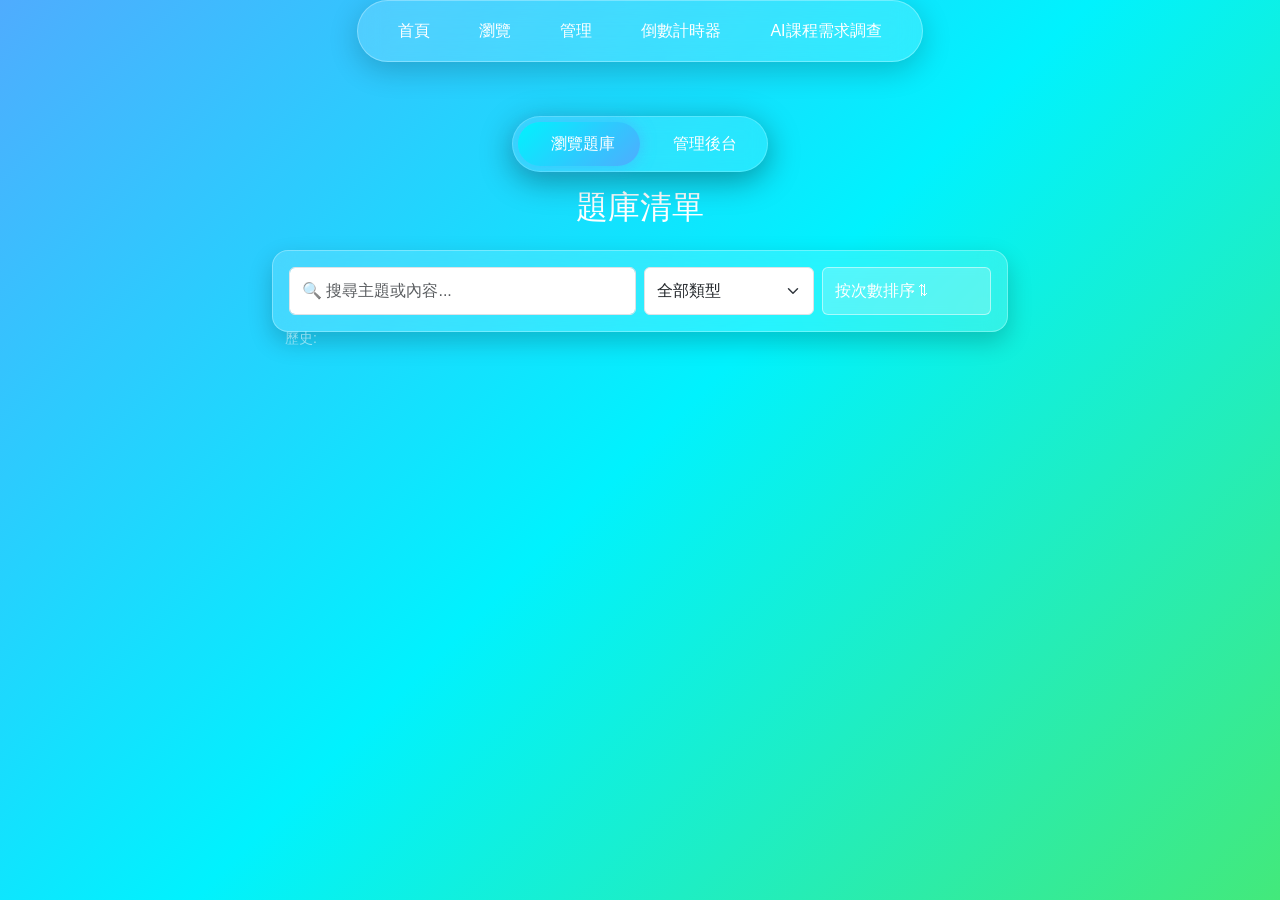
<file: index.html>
<!DOCTYPE html>
<html lang="zh-TW">
<head>
  <meta charset="UTF-8">
  <title>題庫系統</title>
  <link href="https://cdn.jsdelivr.net/npm/bootstrap@5.3.0/dist/css/bootstrap.min.css" rel="stylesheet">
  <link rel="stylesheet" href="Browse.css">
  <link rel="stylesheet" href="css/ui-glass.css">
</head>
<body>

<div id="nav-container"></div>

<script src="js/loadNav.js"></script>


<div class="page-container">


  <nav class="d-flex justify-content-center pt-4 pb-2">
    <div class="nav-glass-pills">
      <a href="#browse" class="nav-item-link active" id="tab-browse">
        <i class="bi bi-grid-3x3-gap-fill me-2"></i>瀏覽題庫
      </a>
      <a href="#admin" class="nav-item-link" id="tab-admin">
        <i class="bi bi-shield-lock-fill me-2"></i>管理後台
      </a>
    </div>
  </nav>

  <div id="browsePage" class="page pt-0"> <div class="container">
          <h2 class="text-white text-center mt-2 mb-4">題庫清單</h2>
     
 <div class="row mb-4 justify-content-center">
    <div class="col-12 col-md-10 col-lg-8">
        <div class="glass-card p-3">
            <div class="row g-2 align-items-center">
                <div class="col-12 col-md-6">
                    <input type="text" id="searchInput" class="form-control" placeholder="🔍 搜尋主題或內容..." oninput="filterData()">
                    
                    <div id="historyContainer" class="mt-2 text-white-50 small d-flex align-items-center flex-wrap">
                        <span class="me-2">歷史:</span>
                        <div id="historyList"></div>
                    </div>
                </div>
                
                <div class="col-6 col-md-3">
                    <select id="typeFilter" class="form-select" onchange="filterData()">
                        <option value="全部">全部類型</option>
                        <option value="考試">考試</option>
                        <option value="練習">練習</option>
                    </select>
                </div>
                <div class="col-6 col-md-3">
                    <button class="btn btn-custom w-100" onclick="sortData()">按次數排序 ⇅</button>
                </div>
            </div>
        </div>
    </div>
</div>


      <div id="cardContainer" class="row g-4"></div>
    </div>
  </div>
<div id="adminPage" class="page d-none pt-2 pb-5">
    <div class="container">
        <div id="authArea" class="text-center">
            <input type="password" id="adminPwd" class="form-control w-25 mx-auto mb-2" placeholder="請輸入密碼">
            <button class="btn btn-primary" onclick="checkAuth()">登入後台</button>
        </div>
  </div>

  <div class="container">
    <h2 class="text-white text-center mb-4">✨ 開放連結管理後台 ✨</h2> 
    <div id="managerArea" class="d-none">
  <div class="glass-card mb-4 p-4">
    <h4 class="text-white mb-3">新增題目</h4>
      <div class="row g-2">
      <div class="col-md-3"><input type="text" id="newTitle" class="form-control" placeholder="主題"></div>
      <div class="col-md-4"><input type="text" id="newLink" class="form-control" placeholder="連結 (URL)"></div>
      <div class="col-md-2"><input type="text" id="newAuthor" class="form-control" placeholder="作者"></div>
      <div class="col-md-3"><button class="btn btn-custom w-100" onclick="addItem()">新增</button></div>
      </div>
  </div>

    <div class="glass-card p-4">
      <table class="table table-borderless text-white align-middle">
        <thead>
          <tr>
            <th>主題</th>
            <th>連結 (URL)</th>
            <th>操作</th>
          </tr>
        </thead>
        <tbody id="managerTable"></tbody>
      </table>
    </div>
  </div>
</div>
 <script src="Browse_main.js"></script>
</body>
</html>
</file>
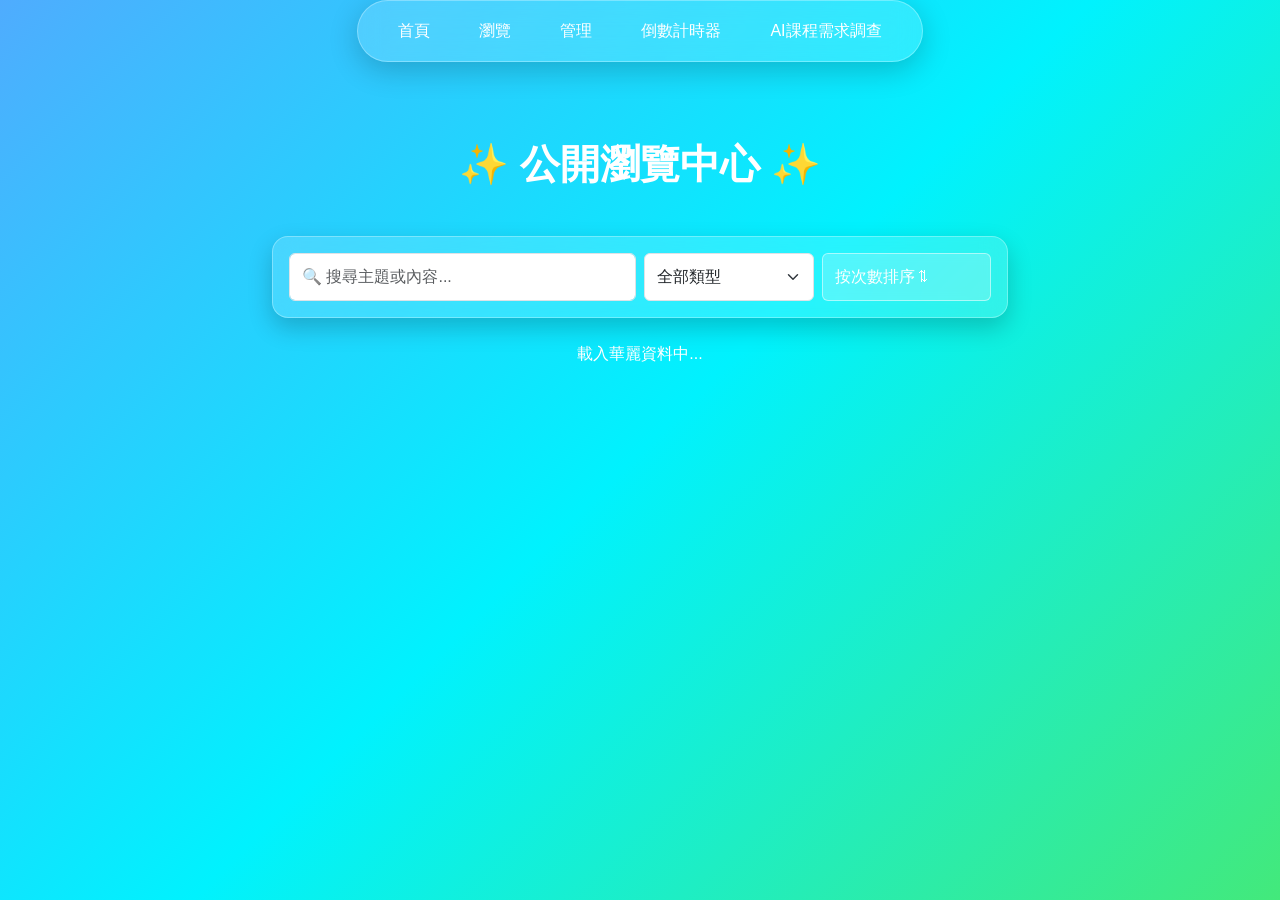
<file: Browse.html>
<!DOCTYPE html>
<html lang="zh-TW">
<head>
  <meta charset="UTF-8">
  <meta name="viewport" content="width=device-width, initial-scale=1.0">
  <title>華麗題庫瀏覽中心</title>
  <link href="https://cdn.jsdelivr.net/npm/bootstrap@5.3.0/dist/css/bootstrap.min.css" rel="stylesheet">
  <link rel="stylesheet" href="Browse.css">
  <link rel="stylesheet" href="css/ui-glass.css">
</head>
<body>
<div id="nav-container"></div>

<script src="js/loadNav.js"></script>


<div class="page-container">

<div class="container py-5">
  <h1 class="text-center mb-5 fw-bold">✨ 公開瀏覽中心 ✨</h1>
  
  <div class="row mb-4 justify-content-center">
    <div class="col-12 col-md-10 col-lg-8">
      <div class="glass-card p-3">
        <div class="row g-2 align-items-center">
          <div class="col-12 col-md-6">
            <input type="text" id="searchInput" class="form-control" placeholder="🔍 搜尋主題或內容...">
          </div>
          <div class="col-6 col-md-3">
            <select id="typeFilter" class="form-select">
              <option value="全部">全部類型</option>
              <option value="考試">考試</option>
              <option value="練習">練習</option>
            </select>
          </div>
          <div class="col-6 col-md-3">
            <button class="btn btn-custom w-100" onclick="sortData()">按次數排序 ⇅</button>
          </div>
        </div>
      </div>
    </div>
  </div>

  <div id="loader" class="text-center">載入華麗資料中...</div>
  <div class="row g-4" id="cardContainer"></div>
</div>

<script src="Browse.js"></script>
</body>
</html>
</file>
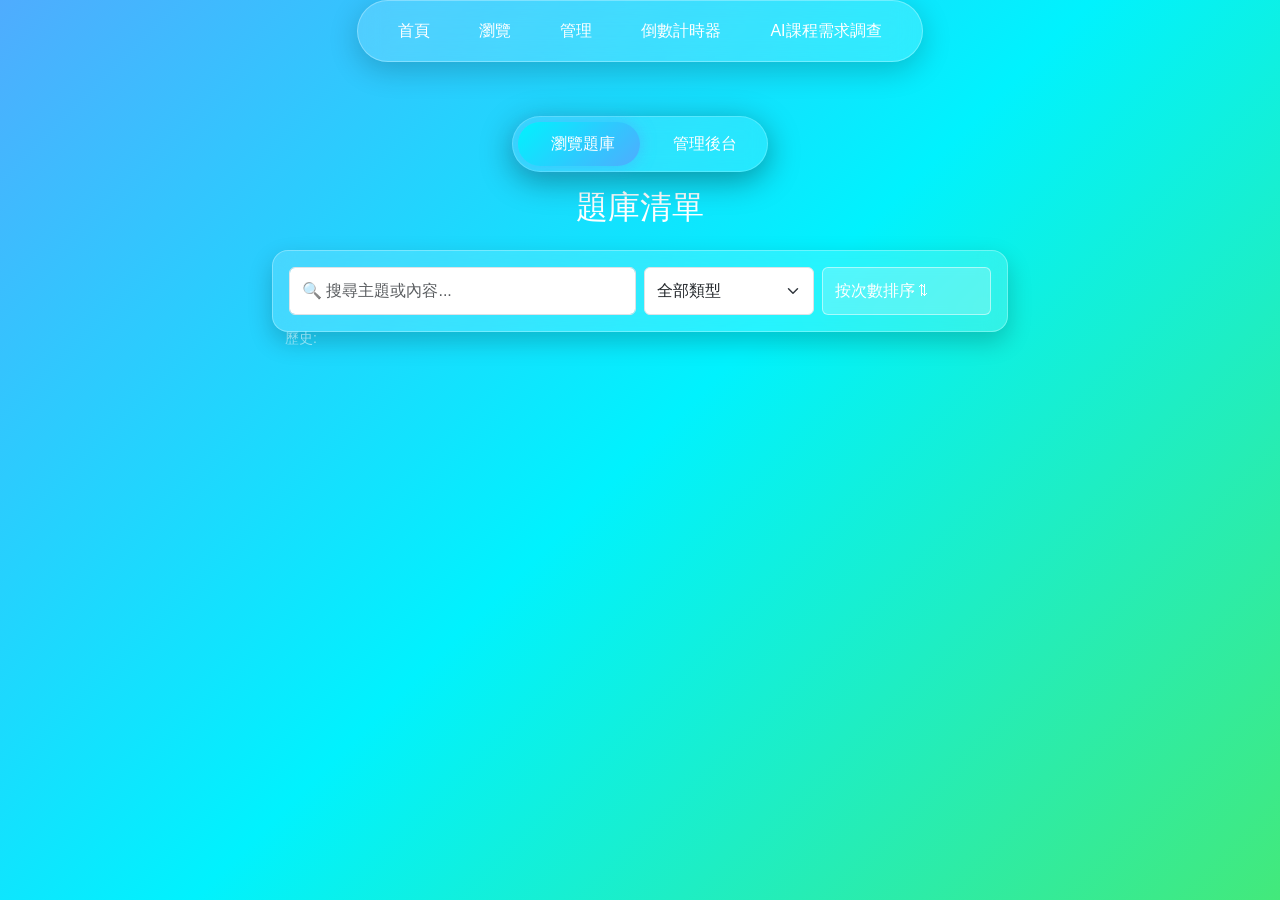
<file: Browse_index.html>
<!DOCTYPE html>
<html lang="zh-TW">
<head>
  <meta charset="UTF-8">
  <title>題庫系統</title>
  <link href="https://cdn.jsdelivr.net/npm/bootstrap@5.3.0/dist/css/bootstrap.min.css" rel="stylesheet">
  <link rel="stylesheet" href="Browse.css">
  <link rel="stylesheet" href="css/ui-glass.css">
</head>
<body>

<div id="nav-container"></div>

<script src="js/loadNav.js"></script>


<div class="page-container">

  <nav class="d-flex justify-content-center pt-4 pb-2">
    <div class="nav-glass-pills">
      <a href="#browse" class="nav-item-link active" id="tab-browse">
        <i class="bi bi-grid-3x3-gap-fill me-2"></i>瀏覽題庫
      </a>
      <a href="#admin" class="nav-item-link" id="tab-admin">
        <i class="bi bi-shield-lock-fill me-2"></i>管理後台
      </a>
    </div>
  </nav>

  <div id="browsePage" class="page pt-0"> <div class="container">
          <h2 class="text-white text-center mt-2 mb-4">題庫清單</h2>
     
 <div class="row mb-4 justify-content-center">
    <div class="col-12 col-md-10 col-lg-8">
        <div class="glass-card p-3">
            <div class="row g-2 align-items-center">
                <div class="col-12 col-md-6">
                    <input type="text" id="searchInput" class="form-control" placeholder="🔍 搜尋主題或內容..." oninput="filterData()">
                    
                    <div id="historyContainer" class="mt-2 text-white-50 small d-flex align-items-center flex-wrap">
                        <span class="me-2">歷史:</span>
                        <div id="historyList"></div>
                    </div>
                </div>
                
                <div class="col-6 col-md-3">
                    <select id="typeFilter" class="form-select" onchange="filterData()">
                        <option value="全部">全部類型</option>
                        <option value="考試">考試</option>
                        <option value="練習">練習</option>
                    </select>
                </div>
                <div class="col-6 col-md-3">
                    <button class="btn btn-custom w-100" onclick="sortData()">按次數排序 ⇅</button>
                </div>
            </div>
        </div>
    </div>
</div>


      <div id="cardContainer" class="row g-4"></div>
    </div>
  </div>
<div id="adminPage" class="page d-none pt-2 pb-5">
    <div class="container">
        <div id="authArea" class="text-center">
            <input type="password" id="adminPwd" class="form-control w-25 mx-auto mb-2" placeholder="請輸入密碼">
            <button class="btn btn-primary" onclick="checkAuth()">登入後台</button>
        </div>
  </div>

  <div class="container">
    <h2 class="text-white text-center mb-4">✨ 開放連結管理後台 ✨</h2> 
    <div id="managerArea" class="d-none">
  <div class="glass-card mb-4 p-4">
    <h4 class="text-white mb-3">新增題目</h4>
      <div class="row g-2">
      <div class="col-md-3"><input type="text" id="newTitle" class="form-control" placeholder="主題"></div>
      <div class="col-md-4"><input type="text" id="newLink" class="form-control" placeholder="連結 (URL)"></div>
      <div class="col-md-2"><input type="text" id="newAuthor" class="form-control" placeholder="作者"></div>
      <div class="col-md-3"><button class="btn btn-custom w-100" onclick="addItem()">新增</button></div>
      </div>
  </div>

    <div class="glass-card p-4">
      <table class="table table-borderless text-white align-middle">
        <thead>
          <tr>
            <th>主題</th>
            <th>連結 (URL)</th>
            <th>操作</th>
          </tr>
        </thead>
        <tbody id="managerTable"></tbody>
      </table>
    </div>
  </div>
</div>
 <script src="Browse_main.js"></script>
</body>
</html>
</file>
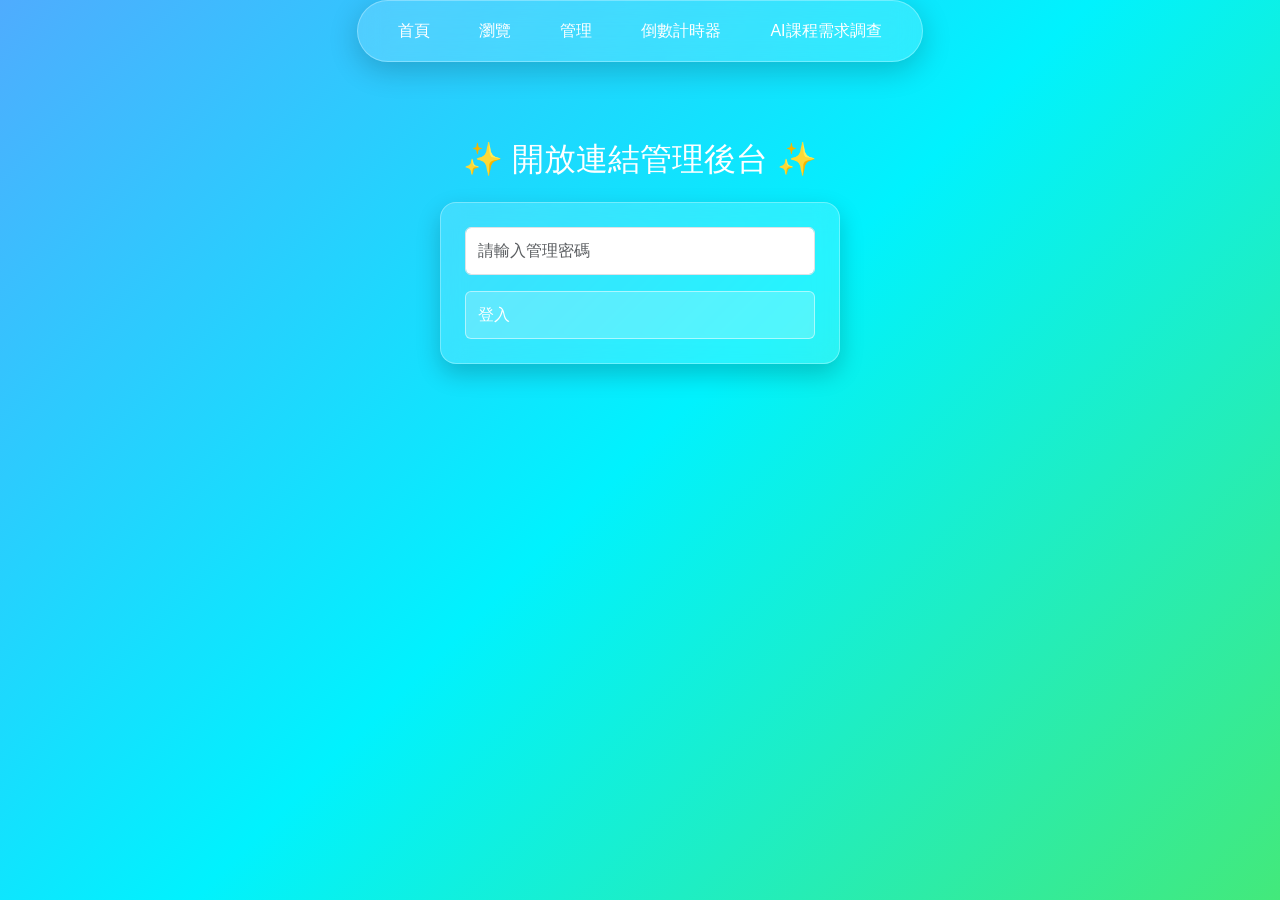
<file: Browse_manager.html>
<!DOCTYPE html>
<html lang="zh-TW">
<head>
  <meta charset="UTF-8">
  <meta name="viewport" content="width=device-width, initial-scale=1.0">
  <title>題庫管理後台</title>
  <link href="https://cdn.jsdelivr.net/npm/bootstrap@5.3.0/dist/css/bootstrap.min.css" rel="stylesheet">
  <link rel="stylesheet" href="Browse.css">
  <link rel="stylesheet" href="css/ui-glass.css">
</head>
<body>

<div id="nav-container"></div>

<script src="js/loadNav.js"></script>


<div class="page-container">

    <!-- <nav class="text-center py-3">
  <a href="#browse" class="text-white mx-3">瀏覽題庫</a>
  <a href="#admin" class="text-white mx-3">管理後台</a>
</nav> -->

<div id="browsePage" class="page">
  </div>

<div id="adminPage" class="page d-none">
  </div>

<div class="container py-5">
  <h2 class="text-white text-center mb-4">✨ 開放連結管理後台 ✨</h2>

  <div id="authArea" class="glass-card p-4 mx-auto" style="max-width: 400px;">
    <input type="password" id="adminPwd" class="form-control mb-3" placeholder="請輸入管理密碼">
    <button class="btn btn-custom w-100" onclick="checkAuth()">登入</button>
  </div>
  
  <div id="managerArea" class="d-none">
<div class="glass-card mb-4 p-4">
  <h4 class="text-white mb-3">新增題目</h4>
    <div class="row g-2">
    <div class="col-md-3"><input type="text" id="newTitle" class="form-control" placeholder="主題"></div>
    <div class="col-md-4"><input type="text" id="newLink" class="form-control" placeholder="連結 (URL)"></div>
    <div class="col-md-2"><input type="text" id="newAuthor" class="form-control" placeholder="作者"></div>
    <div class="col-md-3"><button class="btn btn-custom w-100" onclick="addItem()">新增</button></div>
    </div>
</div>

    <div class="glass-card p-4">
      <table class="table table-borderless text-white align-middle">
        <thead>
          <tr>
            <th>主題</th>
            <th>連結 (URL)</th>
            <th>操作</th>
          </tr>
        </thead>
        <tbody id="managerTable"></tbody>
      </table>
    </div>
  </div>
</div>

<script src="Browse_manager.js"></script>
</body>
</html>
</file>
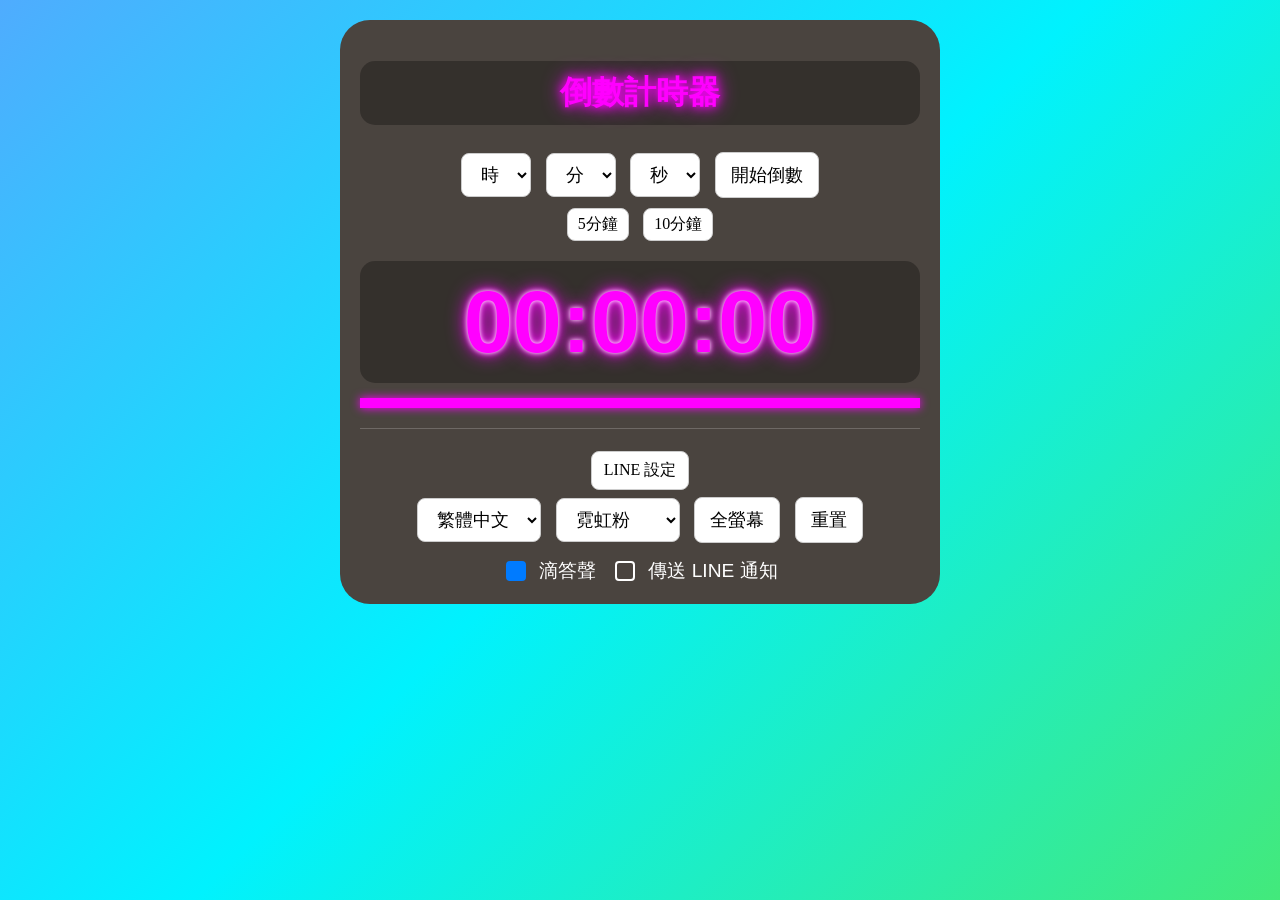
<file: Countdown.html>
<!DOCTYPE html>
<html lang="zh-TW">
<head>
    <meta charset="UTF-8">
    <title>霓虹炸彈計時器</title>
    <link rel="stylesheet" href="Countdown.css">
    <link rel="stylesheet" href="css/ui-glass.css">
</head>
<body>
    
    <div class="container">
        <h1 class="neon-text">倒數計時器</h1>
        
    <div class="controls">
        <select id="hours"></select>
        <select id="minutes"></select>
        <select id="seconds"></select>
        <button id="startBtn">開始倒數</button>

    </div>

        <div class="shortcuts">
            <button onclick="setQuickTime(5)">5分鐘</button>
            <button onclick="setQuickTime(10)">10分鐘</button>
        </div>

        <div id="display" class="neon-text">00:00:00</div>
        <div id="progress-container"><div id="progress-bar"></div></div>

        <div class="footer-controls">
        <button id="lineConfigBtn" onclick="toggleLineSettings()">LINE 設定</button>
    </div>

    <div id="lineSettings" class="line-settings-container" style="display:none;">
        <div class="input-group">
            <label for="lineUserId">User ID:</label>
            <input type="text" id="lineUserId" class="line-input">
        </div>
        
        <div class="input-group">
            <label for="lineChannelSecret">Channel Secret:</label>
            <input type="text" id="lineChannelSecret" class="line-input">
        </div>
        
        <div class="input-group">
            <label for="lineAccessToken">Channel Access Token:</label>
            <input type="text" id="lineAccessToken" class="line-input">
        </div>
        
        <button onclick="saveLineSettings()" class="line-save-btn">儲存設定</button>
    </div>
        
    <select id="langSelect" onchange="changeLanguage()">
        <option value="zh">繁體中文</option>
        <option value="en">English</option>
    </select>
    <select id="themeSelect" onchange="changeTheme()">
        <option value="default">霓虹粉</option>
        <option value="hacker">綠色駭客</option>
        <option value="scifi">藍色科幻</option>
    </select>
    <button id="fullScreenBtn">全螢幕</button>
    <button id="resetBtn">重置</button>
    <!-- <div class="sound-toggle">
        <input type="checkbox" id="soundToggle" checked> <label>滴答聲</label>
    </div> 
     -->
    <div class="settings-row">
    <div class="toggle-item">
        <input type="checkbox" id="soundToggle" checked> 
        <label>滴答聲</label>
    </div>
    <div class="toggle-item">
        <input type="checkbox" id="lineNotifyToggle"> 
        <label>傳送 LINE 通知</label>
    </div>
</div>


    </div>   

    </div>
    </div>

    <div id="bombModal">
        <div class="modal-content">
            <h1>💥時間到了！💥</h1>
            <button class="leave-btn" onclick="closeModal()">離開</button>
        </div>
    </div>

    <script src="Countdown.js"></script>
</body>
</html>
</file>
<file: Browse.css>
body {
  background: linear-gradient(-45deg, #ee7752, #e73c7e, #23a6d5, #23d5ab);
  background-size: 400% 400%;
  animation: gradient 15s ease infinite;
  min-height: 100vh;
  color: white;
  font-family: 'Segoe UI', 'Microsoft JhengHei', sans-serif;
}

@keyframes gradient {
  0% { background-position: 0% 50%; }
  50% { background-position: 100% 50%; }
  100% { background-position: 0% 50%; }
}

.glass-card {
  background: rgba(255, 255, 255, 0.15);
  backdrop-filter: blur(15px);
  border: 1px solid rgba(255, 255, 255, 0.2);
  border-radius: 20px;
  padding: 25px;
  display: flex;
  flex-direction: column;
  height: 100%;
  transition: transform 0.3s ease;
}

.card-content { flex: 1 0 auto; }
.btn-custom { background: rgba(255, 255, 255, 0.2); border: 1px solid rgba(255, 255, 255, 0.5); color: white; }
.btn-custom:hover { background: white; color: #e73c7e; }

@media (max-width: 767.98px) {
  .glass-card { padding: 20px; }
}

/* 當螢幕寬度小於 768px (手機版) */
@media (max-width: 767.98px) {
    .container {
    padding-left: 15px !important;
    padding-right: 15px !important;
    }
    
    .glass-card {
    padding: 20px; /* 手機版邊距稍微縮小，騰出更多空間 */
    }

    .btn-custom {
    padding: 12px; /* 增加觸控面積，讓按鈕更好點擊 */
    font-size: 1rem;
    }
    
    h1 {
    font-size: 1.5rem; /* 手機版標題縮小一點，避免換行影響美觀 */
    }
}

.glass-card {
  height: 100%; /* 配合上面 JS 的 h-100 */
  display: flex;
  flex-direction: column;
  justify-content: space-between;
  /* 原有的其他樣式... */
}

.nav-glass-pills {
  background: rgba(255, 255, 255, 0.1);
  backdrop-filter: blur(10px);
  border-radius: 50px;
  padding: 5px;
  border: 1px solid rgba(255, 255, 255, 0.2);
  display: flex;
  box-shadow: 0 8px 32px rgba(0, 0, 0, 0.37);
}

.nav-item-link {
  color: white;
  text-decoration: none;
  padding: 10px 25px;
  border-radius: 50px;
  transition: all 0.3s ease;
  font-weight: 500;
  display: flex;
  align-items: center;
}

.nav-item-link:hover {
  color: #00f2fe;
  background: rgba(255, 255, 255, 0.05);
}

/* 啟動狀態：發光效果 */
.nav-item-link.active {
  background: linear-gradient(135deg, #00f2fe 0%, #4facfe 100%);
  color: #fff;
  box-shadow: 0 0 15px rgba(79, 172, 254, 0.6);
}

/* 強制讓所有搜尋列元件高度一致 */
.glass-card .form-control,
.glass-card .form-select,
.glass-card .btn-custom {
    height: 48px !important; /* 設定統一高度 */
    display: flex;
    align-items: center;
}

/* 讓歷史紀錄不會改變搜尋框容器的高度 */
/* 讓歷史紀錄容器變成絕對定位 */
#historyContainer {
    position: absolute; /* 脫離版面，不再擠壓搜尋框 */
    top: calc(100% + 5px); /* 緊貼在搜尋框下方 */
    left: 0;
    width: 100%;
    z-index: 100;
}

/* 確保搜尋列的父容器是相對定位，作為定位基準 */
.col-12.col-md-6 {
    position: relative; 
}
</file>
<file: css/ui-glass.css>
/* ===== 背景 ===== */

body{

margin:0;
font-family: "Segoe UI", Arial;

background: linear-gradient(
135deg,
#4facfe,
#00f2fe,
#43e97b
);

min-height:100vh;

color:white;

}

/* ===== NAVBAR ===== */

.top-nav{

position:sticky;
top:20px;

display:flex;
justify-content:center;

z-index:1000;

}

/* 磨砂玻璃 */

.nav-glass{

display:flex;
gap:25px;

padding:12px 28px;

background: rgba(255,255,255,0.15);

backdrop-filter: blur(14px);
-webkit-backdrop-filter: blur(14px);

border-radius:40px;

border:1px solid rgba(255,255,255,0.3);

box-shadow:0 8px 30px rgba(0,0,0,0.2);

}

/* nav 連結 */

.nav-glass a{

color:white;

text-decoration:none;

font-weight:500;

padding:6px 12px;

border-radius:10px;

transition:0.3s;

}

.nav-glass a:hover{

background: rgba(255,255,255,0.25);

}

/* ===== 內容區 ===== */

.page-container{

max-width:1200px;

margin:auto;

padding:30px;

}

/* ===== Responsive Grid ===== */

.grid{

display:grid;

gap:20px;

}

.grid-2{

grid-template-columns: repeat(2,1fr);

}

.grid-3{

grid-template-columns: repeat(3,1fr);

}

.grid-4{

grid-template-columns: repeat(4,1fr);

}

/* ===== Glass Card ===== */

.glass-card{

background: rgba(255,255,255,0.15);

backdrop-filter: blur(12px);

border-radius:16px;

border:1px solid rgba(255,255,255,0.3);

padding:20px;

box-shadow:0 10px 25px rgba(0,0,0,0.2);

}

/* ===== 響應式 ===== */

@media (max-width:900px){

.grid-4{

grid-template-columns: repeat(2,1fr);

}

.grid-3{

grid-template-columns: repeat(2,1fr);

}

}

@media (max-width:600px){

.grid-4,
.grid-3,
.grid-2{

grid-template-columns:1fr;

}

.nav-glass{

gap:10px;
padding:10px 16px;

}

.nav-glass a{

font-size:14px;

}

}

.nav-glass a.active{

background: rgba(255,255,255,0.35);

}
</file>
<file: Countdown.css>
/* --- 基礎重置 --- */
* { box-sizing: border-box; }

/* 1. 確保內容不超出螢幕 */
body {
    font-family: "標楷體", "BiauKai", serif;
    background: #333;
    display: flex;
    justify-content: center;
    align-items: flex-start; /* 改為頂部對齊，避免內容過多被切掉 */
    min-height: 100vh;
    margin: 0;
    padding: 20px 10px;
    box-sizing: border-box;
}
:root { --main-color: #ff00ff; }
[data-theme="hacker"] { --main-color: #00ff41; }
[data-theme="scifi"] { --main-color: #00d4ff; }

/* --- 容器佈局 --- */
.container {
    background: #4a443f;
    padding: 20px; /* 稍微縮小內距 */
    border-radius: 30px;
    text-align: center;
    width: 95%;
    max-width: 600px;
}

/* --- 霓虹文字效果 --- */
.neon-text {
    color: var(--main-color);
    font-weight: bold;
    text-shadow: 0 0 10px var(--main-color), 0 0 20px var(--main-color);
    background: rgba(0, 0, 0, 0.3);
    padding: 10px 20px;
    border-radius: 15px;
}

/* 2. 解決數字模糊問題：強化輪廓 */
#display {
    font-size: 5.5rem; /* 適度縮小字體以騰出空間 */
    font-weight: 900;
    margin: 15px 0;
    color: var(--main-color);
    /* 核心調整：減少模糊層，保留一個清晰的核心發光 */
    text-shadow: 
        0 0 5px #fff,               /* 內圈白色讓數字清晰 */
        0 0 10px var(--main-color), /* 中圈原色 */
        0 0 20px var(--main-color); /* 外圈發光 */
}

/* --- 按鈕與選單統一 --- */
button, select {
    font-family: "標楷體";
    font-size: 1.1rem;
    padding: 10px 15px;
    margin: 5px;
    border-radius: 8px;
    border: 1px solid #ccc;
    cursor: pointer;
    background: white;
}

button:hover { background: #f0f0f0; }

/* --- 底部控制列 --- */
.footer-controls {
    display: flex;
    justify-content: center;
    align-items: center;
    gap: 10px;
    margin-top: 20px;
    padding-top: 20px;
    border-top: 1px solid rgba(255, 255, 255, 0.2);
    flex-wrap: wrap;
}

/* --- 炸彈彈窗樣式 --- */
/* 炸彈彈窗樣式 */
#bombModal {
    display: none;
    position: fixed;
    top: 0;
    left: 0;
    width: 100%;
    height: 100%;
    background: rgba(0, 0, 0, 0.9);
    z-index: 999;
}

.modal-content {
    position: absolute;
    top: 50%;
    left: 50%;
    transform: translate(-50%, -50%);
    text-align: center;
    color: #ff0000;
}

.modal-content h1 {
    font-size: 5rem;
    text-shadow: 0 0 20px red;
}

.leave-btn {
    background: #ff0000;
    color: white;
    border: none;
    font-size: 2rem;
    padding: 20px 50px;
}

/* 炸彈彈窗 - 初始狀態必須是隱藏 */
#bombModal {
    display: none;      /* 這一行最重要：預設不顯示 */
    position: fixed;    /* 固定在螢幕上 */
    top: 0;
    left: 0;
    width: 100%;
    height: 100%;
    background: rgba(0, 0, 0, 0.9); /* 半透明黑色背景 */
    z-index: 9999;      /* 確保它在最上層 */
    color: white;
}

/* 炸彈文字動態放大縮小效果 */
.modal-content h1 {
    font-size: 5rem;
    color: #ff0000;
    text-shadow: 0 0 20px #ff0000, 0 0 40px #ff0000;
    font-family: "標楷體";
    
    /* 套用動畫：名稱 速度 曲線 無限次數 */
    animation: pulse 1.2s ease-in-out infinite;
}

@keyframes pulse {
    0%, 100% { transform: scale(1); text-shadow: 0 0 20px #ff0000; }
    50% { transform: scale(1.1); text-shadow: 0 0 40px #ff0000, 0 0 60px #ff4500; }
}

/* --- 其他功能元件 --- */
#progress-bar {
    height: 10px;
    background: var(--main-color);
    box-shadow: 0 0 10px var(--main-color);
    transition: width 1s linear;
}

.shortcuts button { font-size: 1rem; padding: 5px 10px; margin: 5px; }

/* 將下方的設定項變成一列 */
.footer-controls {
    display: flex;         /* 啟用彈性佈局 */
    justify-content: center; /* 水平居中 */
    align-items: center;     /* 垂直居中 */
    gap: 15px;               /* 按鈕間隔 */
    margin-top: 20px;
    padding-top: 20px;
    border-top: 1px solid rgba(255, 255, 255, 0.2); /* 加上分隔線增加質感 */
    flex-wrap: wrap;         /* 螢幕太小時會自動換行，不會跑版 */
}



.footer-controls button, 
.footer-controls select,
.footer-controls .line-btn { /* 假設你給 LINE 設定按鈕一個類別 */
    font-size: 1rem;
    padding: 8px 12px;
    margin: 2px;
}
/* 確保所有選單與按鈕高度一致 */


.line-settings-container {
    display: flex;
    flex-direction: column; /* 改為垂直排列 */
    align-items: center;    /* 置中 */
    gap: 10px;              /* 設定項之間的間距 */
    margin: 20px auto;
    padding: 20px;
    background: rgba(255, 255, 255, 0.1); /* 微透亮底色 */
    border-radius: 15px;
    width: 80%;             /* 限制寬度不跑版 */
    max-width: 400px;
}

.line-input {
    width: 90%;             /* 設定輸入框寬度 */
    padding: 10px;
    border-radius: 8px;
    border: 1px solid #555;
    background: #333;
    color: white;
}

.line-save-btn {
    padding: 10px 20px;
    background-color: #00b900; /* LINE 經典綠 */
    color: white;
    border: none;
    border-radius: 8px;
    cursor: pointer;
    font-weight: bold;
}

.line-save-btn:hover {
    background-color: #009900;
}

.settings-row {
    display: flex;
    justify-content: center;
    gap: 15px;
    margin-top: 10px;
    color: white;
    font-size: 0.9rem;
}

/* 統一容器 */
.toggle-item {
    display: flex;
    align-items: center;
    gap: 10px;
}

/* 統一 Checkbox 尺寸 */
.toggle-item input[type="checkbox"] {
    appearance: none;      /* 移除原生樣式 */
    width: 20px;           /* 強制固定寬度 */
    height: 20px;          /* 強制固定高度 */
    border: 2px solid #fff;
    cursor: pointer;
    border-radius: 4px;
    background: transparent;
}

/* 勾選時的顏色 */
.toggle-item input[type="checkbox"]:checked {
    background-color: #007bff; /* 藍色 */
    border-color: #007bff;
}

/* 統一 Label 文字大小 */
.toggle-item label {
    font-size: 1.2rem;
    cursor: pointer;
    white-space: nowrap; /* 確保文字不換行，保持對齊 */
}
</file>
